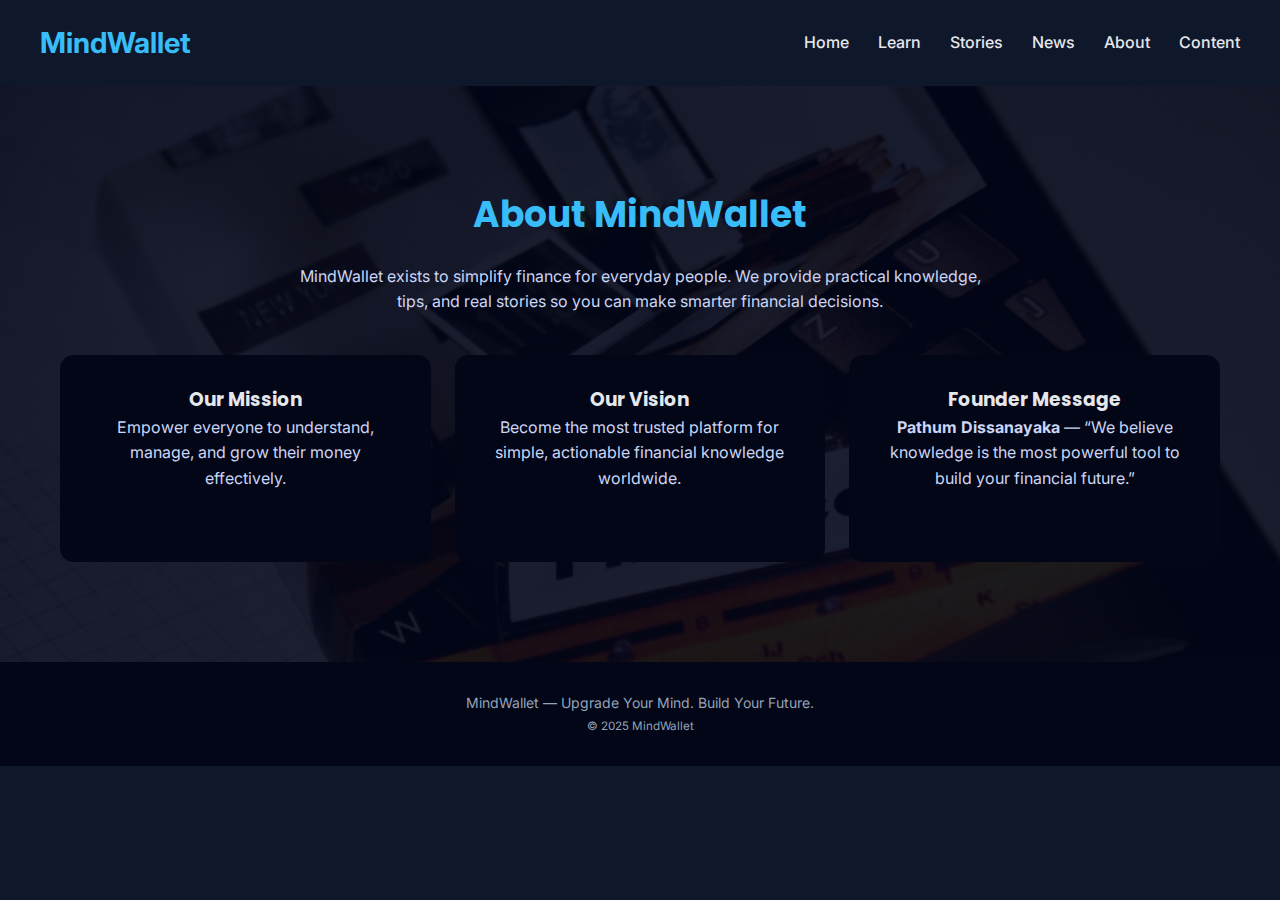
<file: about.html>
<!DOCTYPE html>
<html lang="en">
<head>
    <meta charset="UTF-8">
    <meta name="viewport" content="width=device-width, initial-scale=1.0">
    <title>About | MindWallet</title>

    <!-- Google Fonts -->
    <link href="https://fonts.googleapis.com/css2?family=Poppins:wght@600;700&family=Inter:wght@400;500&display=swap" rel="stylesheet">

    <!-- Main CSS -->
    <link rel="stylesheet" href="assets/css/style.css">
</head>
<body>

<!-- =====================
     NAVBAR
===================== -->
<header class="navbar">
    <div class="logo">MindWallet</div>
    <nav class="nav-links">
        <a href="index.html">Home</a>
        <a href="learn.html">Learn</a>
        <a href="stories.html">Stories</a>
        <a href="news.html">News</a>
        <a href="about.html">About</a>
        <a href="content.html">Content</a>
    </nav>
</header>

<!-- =====================
     ABOUT SECTION
===================== -->
<section class="about-bg">
    <div class="about-page">
        <h1>About MindWallet</h1>
        <p>
            MindWallet exists to simplify finance for everyday people.
            We provide practical knowledge, tips, and real stories so you can
            make smarter financial decisions.
        </p>

        <div class="cards">
            <div class="card">
                <h3>Our Mission</h3>
                <p>
                    Empower everyone to understand, manage, and grow their money effectively.
                </p>
            </div>

            <div class="card">
                <h3>Our Vision</h3>
                <p>
                    Become the most trusted platform for simple, actionable
                    financial knowledge worldwide.
                </p>
            </div>

            <div class="card">
                <h3>Founder Message</h3>
                <p>
                    <strong>Pathum Dissanayaka</strong> — “We believe knowledge is
                    the most powerful tool to build your financial future.”
                </p>
            </div>
        </div>
    </div>
</section>

<!-- =====================
     FOOTER
===================== -->
<footer>
    <p>MindWallet — Upgrade Your Mind. Build Your Future.</p>
    <small>© 2025 MindWallet</small>
</footer>

</body>
</html>
</file>
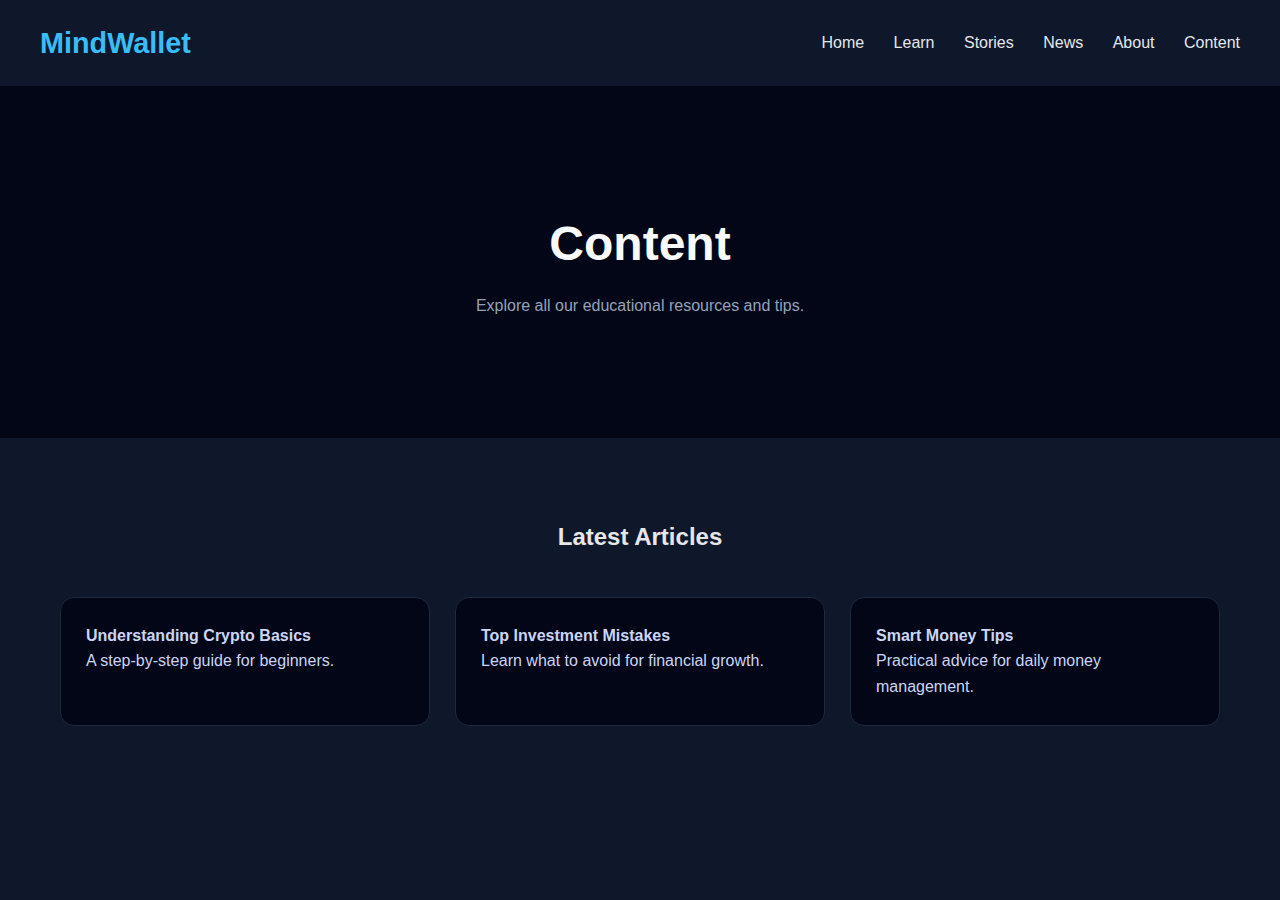
<file: content.html>
<!DOCTYPE html>
<html lang="en">
<head>
    <meta charset="UTF-8">
    <meta name="viewport" content="width=device-width, initial-scale=1.0">
    <title>Content | MindWallet</title>

    <!-- Main CSS -->
    <link rel="stylesheet" href="assets/css/style.css">
</head>
<body>

  <!-- =====================
     NAVBAR
===================== -->
<header class="navbar">
    <div class="logo">MindWallet</div>
    <nav class="nav-links">
        <a href="index.html">Home</a>
        <a href="learn.html">Learn</a>
        <a href="stories.html">Stories</a>
        <a href="news.html">News</a>
        <a href="about.html">About</a>
        <a href="content.html">Content</a>
    </nav>
</header>

    <!-- Content Hero -->
    <section class="learn-hero">
        <h1>Content</h1>
        <p>Explore all our educational resources and tips.</p>
    </section>

    <!-- Content Section -->
    <section class="learn-tips">
        <h2>Latest Articles</h2>

        <div class="tips-grid">
            <div class="tip-card">
                <strong>Understanding Crypto Basics</strong><br>
                A step-by-step guide for beginners.
            </div>

            <div class="tip-card">
                <strong>Top Investment Mistakes</strong><br>
                Learn what to avoid for financial growth.
            </div>

            <div class="tip-card">
                <strong>Smart Money Tips</strong><br>
                Practical advice for daily money management.
            </div>
        </div>
    </section>

</body>
</html>
</file>
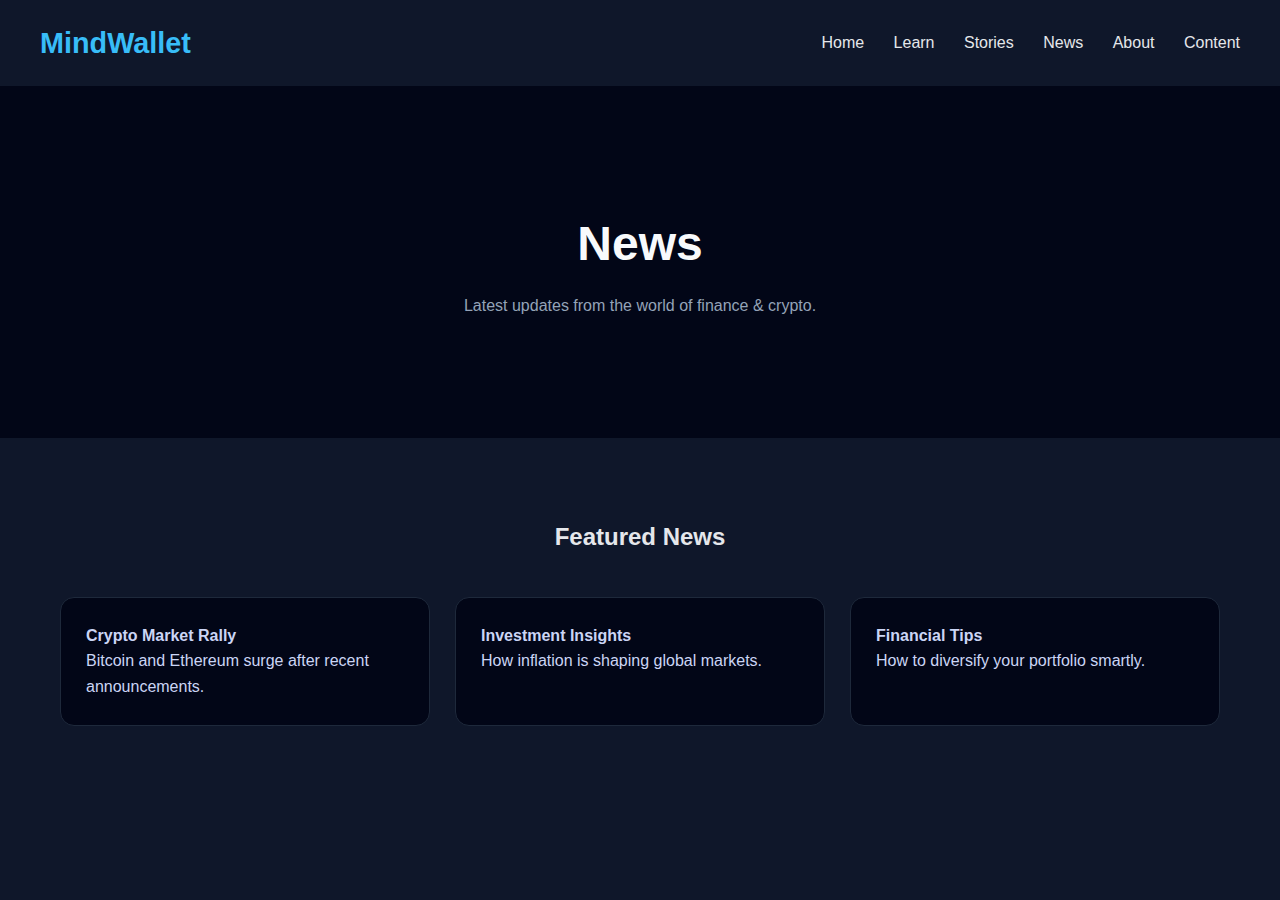
<file: news.html>
<!DOCTYPE html>
<html lang="en">
<head>
    <meta charset="UTF-8">
    <meta name="viewport" content="width=device-width, initial-scale=1.0">
    <title>News | MindWallet</title>

    <!-- Main CSS -->
    <link rel="stylesheet" href="assets/css/style.css">
</head>
<body>

  <!-- =====================
     NAVBAR
===================== -->
<header class="navbar">
    <div class="logo">MindWallet</div>
    <nav class="nav-links">
        <a href="index.html">Home</a>
        <a href="learn.html">Learn</a>
        <a href="stories.html">Stories</a>
        <a href="news.html">News</a>
        <a href="about.html">About</a>
        <a href="content.html">Content</a>
    </nav>
</header>

    <!-- News Hero -->
    <section class="learn-hero">
        <h1>News</h1>
        <p>Latest updates from the world of finance & crypto.</p>
    </section>

    <!-- News Section -->
    <section class="learn-tips">
        <h2>Featured News</h2>

        <div class="tips-grid">
            <div class="tip-card">
                <strong>Crypto Market Rally</strong><br>
                Bitcoin and Ethereum surge after recent announcements.
            </div>

            <div class="tip-card">
                <strong>Investment Insights</strong><br>
                How inflation is shaping global markets.
            </div>

            <div class="tip-card">
                <strong>Financial Tips</strong><br>
                How to diversify your portfolio smartly.
            </div>
        </div>
    </section>

</body>
</html>
</file>
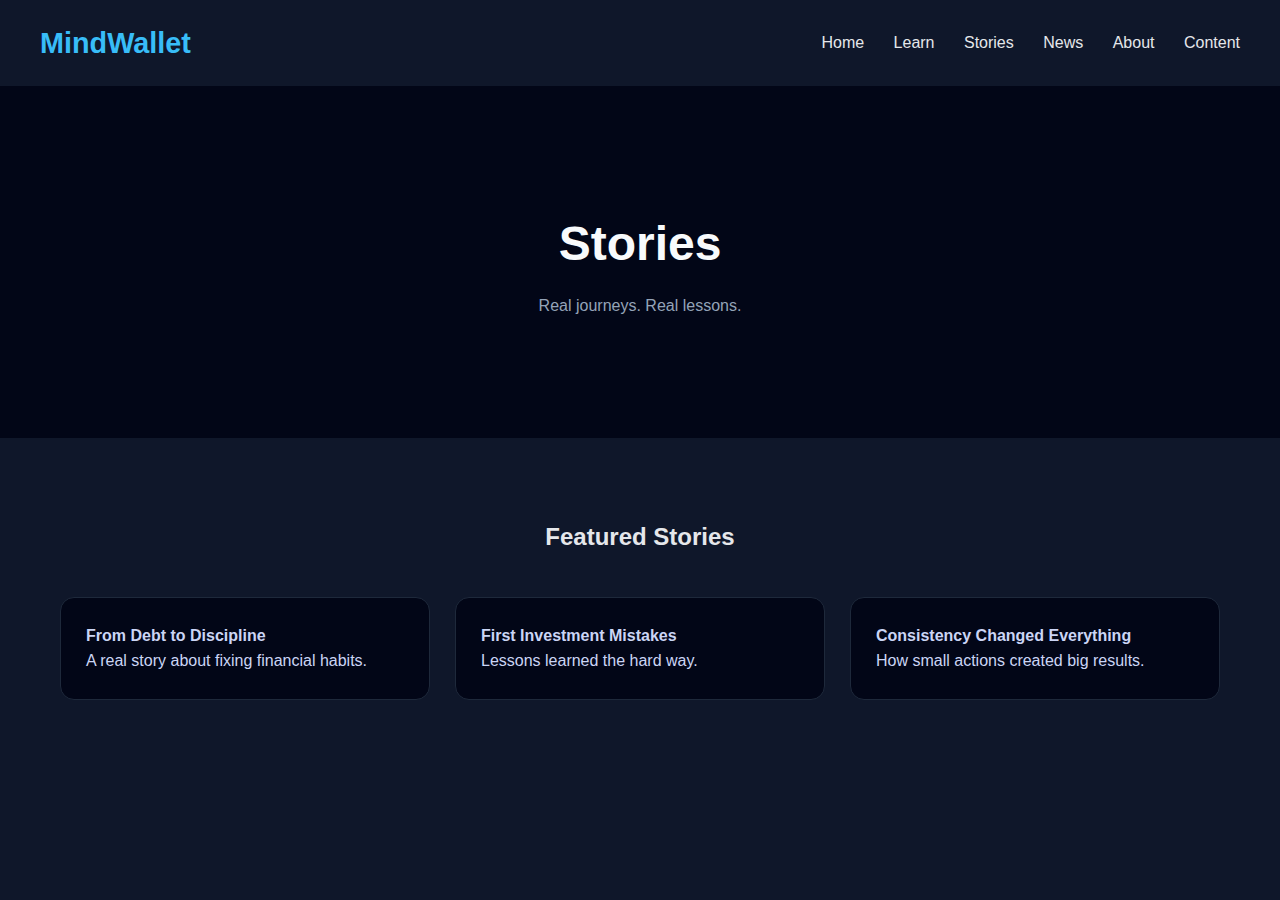
<file: stories.html>
<!DOCTYPE html>
<html lang="en">
<head>
    <meta charset="UTF-8">
    <meta name="viewport" content="width=device-width, initial-scale=1.0">
    <title>Stories | MindWallet</title>

    <!-- Main Styles -->
    <link rel="stylesheet" href="assets/css/style.css">
</head>
<body>

      <!-- =====================
     NAVBAR
===================== -->
<header class="navbar">
    <div class="logo">MindWallet</div>
    <nav class="nav-links">
        <a href="index.html">Home</a>
        <a href="learn.html">Learn</a>
        <a href="stories.html">Stories</a>
        <a href="news.html">News</a>
        <a href="about.html">About</a>
        <a href="content.html">Content</a>
    </nav>
</header>

    <!-- Stories Hero -->
    <section class="learn-hero">
        <h1>Stories</h1>
        <p>Real journeys. Real lessons.</p>
    </section>

    <!-- Stories Section -->
    <section class="learn-tips">
        <h2>Featured Stories</h2>

        <div class="tips-grid">
            <div class="tip-card">
                <strong>From Debt to Discipline</strong><br>
                A real story about fixing financial habits.
            </div>

            <div class="tip-card">
                <strong>First Investment Mistakes</strong><br>
                Lessons learned the hard way.
            </div>

            <div class="tip-card">
                <strong>Consistency Changed Everything</strong><br>
                How small actions created big results.
            </div>
        </div>
    </section>

</body>
</html>
</file>
<file: assets/css/style.css>
/* =====================
   GLOBAL RESET
===================== */
* {
    margin: 0;
    padding: 0;
    box-sizing: border-box;
}

body {
    background: #0f172a;
    color: #e5e7eb;
    font-family: 'Inter', sans-serif;
    line-height: 1.6;
}

h1, h2, h3 {
    font-family: 'Poppins', sans-serif;
}

a {
    text-decoration: none;
    color: inherit;
}

/* =====================
   NAVBAR STYLES
===================== */
.navbar {
    display: flex;
    justify-content: space-between;
    align-items: center;
    background-color: #0f172a; /* dark background */
    padding: 20px 40px;
    position: sticky;
    top: 0;
    z-index: 1000;
}

.navbar .logo {
    color: #38bdf8; /* MindWallet blue */
    font-weight: 700;
    font-size: 1.8rem;
}

.navbar .nav-links a {
    color: #e5e7eb; /* light text */
    text-decoration: none;
    margin-left: 25px;
    font-weight: 500;
    transition: color 0.3s;
}

.navbar .nav-links a:hover {
    color: #38bdf8; /* hover color */
}

/* Mobile responsiveness */
@media (max-width: 768px) {
    .navbar {
        flex-direction: column;
        gap: 10px;
    }
    .navbar .nav-links {
        display: flex;
        flex-direction: column;
        gap: 10px;
    }
    .navbar .nav-links a {
        margin-left: 0;
    }
}

/* =====================
   HERO SECTION (FINAL)
===================== */
.hero {
    position: relative;
    min-height: 90vh;
    display: flex;
    align-items: center;
    justify-content: center;
    padding: 100px 20px;
    background: url("../images/hero.jpg") center / cover no-repeat;
    text-align: center;
    overflow: hidden;
}

/* Overlay */
.hero::before {
    content: "";
    position: absolute;
    inset: 0;
    background: linear-gradient(
        rgba(2, 6, 23, 0.88),
        rgba(2, 6, 23, 0.78)
    );
    z-index: 1;
}

/* Content */
.hero-content {
    position: relative;
    z-index: 2;
    max-width: 800px;
    animation: fadeInUp 1.2s ease forwards;
}

.hero-content h1 {
    font-size: 52px;
    line-height: 1.2;
    margin: 20px;
}

.hero-content p {
    font-size: 18px;
    color: #cbd5f5;
    max-width: 650px;
    margin: 0 auto 35px;
}

/* Buttons */
.hero-buttons {
    display: flex;
    justify-content: center;
    gap: 16px;
    flex-wrap: wrap;
}

.primary-btn {
    background: #38bdf8;
    border: none;
    padding: 12px 30px;
    border-radius: 8px;
    font-weight: 600;
    cursor: pointer;
    color: #020617;
}

.secondary-btn {
    background: transparent;
    border: 1px solid #38bdf8;
    padding: 12px 30px;
    border-radius: 8px;
    font-weight: 600;
    color: #38bdf8;
    cursor: pointer;
}
/* ===== Learn Page – Tips Section ===== */

.learn-tips {
    padding: 80px 60px;
    background-color: #0f172a; /* matches site dark tone */
}

.learn-tips h2 {
    text-align: center;
    margin-bottom: 40px;
    color: #e5e7eb;
}

.tips-grid {
    display: grid;
    grid-template-columns: repeat(auto-fit, minmax(240px, 1fr));
    gap: 24px;
}

.tip-card {
    background: #020617;
    border: 1px solid #1e293b;
    border-radius: 16px;
    padding: 28px;
    color: #cbd5f5;
    line-height: 1.6;
    transition: all 0.3s ease;
}

.tip-card:hover {
    transform: translateY(-6px);
    border-color: #38bdf8;
}


/* Animation */
@keyframes fadeInUp {
    from {
        opacity: 0;
        transform: translateY(16px);
    }
    to {
        opacity: 1;
        transform: translateY(0);
    }
}

/* =====================
   SECTIONS
===================== */
section {
    padding: 80px 60px;
}

.section-desc {
    color: #cbd5f5;
    max-width: 600px;
    margin-top: 10px;
}

/* =====================
   CARDS
===================== */
.cards {
    display: grid;
    grid-template-columns: repeat(auto-fit, minmax(220px, 1fr));
    gap: 24px;
    margin-top: 40px;
}

.card {
    background: #020617;
    padding: 30px;
    border-radius: 14px;
    text-align: center;
    transition: transform 0.3s ease, box-shadow 0.3s ease;
}

.card:hover {
    transform: translateY(-8px);
    box-shadow: 0 12px 28px rgba(0, 0, 0, 0.6);
}

/* =====================
   ABOUT PAGE BACKGROUND
===================== */
.about-bg {
    position: relative;
    background: url("../images/about.jpg") center / cover no-repeat;
    padding: 100px 60px;
}

.about-bg::before {
    content: "";
    position: absolute;
    inset: 0;
    background: rgba(2, 6, 23, 0.9);
    z-index: 1;
}

.about-page {
    position: relative;
    z-index: 2;
    text-align: center;
}

.about-page h1 {
    font-size: 36px;
    color: #38bdf8;
    margin-bottom: 20px;
}

.about-page p {
    font-size: 16px;
    color: #cbd5f5;
    max-width: 700px;
    margin: 0 auto 40px;
}

/* About image */
.about-image img {
    max-width: 700px;
    width: 100%;
    margin: 40px auto;
    display: block;
    border-radius: 16px;
    filter: brightness(0.9);
}

/* =====================
   CTA SECTION
===================== */
.cta {
    background: #020617;
    text-align: center;
    padding: 80px 60px;
}

/* =====================
   FOOTER
===================== */
footer {
    background: #020617;
    text-align: center;
    padding: 30px;
    font-size: 14px;
    color: #94a3b8;
}

/* =====================
   RESPONSIVE
===================== */
@media (max-width: 900px) {
    section {
        padding: 70px 30px;
    }

    .navbar {
        padding: 20px 30px;
    }

    .hero-content h1 {
        font-size: 38px;
    }

    .hero-content p {
        font-size: 16px;
    }
}

@media (max-width: 480px) {
    .hero-content h1 {
        font-size: 30px;
    }

    .about-page h1 {
        font-size: 26px;
    }
}
  /* ===== Learn Page ===== */

.learn-hero {
    padding: 120px 40px;
    text-align: center;
    background-color: #020617;
}

.learn-hero h1 {
    font-size: 3rem;
    color: #f8fafc;
}

.learn-hero p {
    margin-top: 10px;
    color: #94a3b8;
}

/* Tips Section */
.learn-tips {
    padding: 80px 60px;
    background-color: #0f172a;
}

.learn-tips h2 {
    text-align: center;
    margin-bottom: 40px;
    color: #e5e7eb;
}

.tips-grid {
    display: grid;
    grid-template-columns: repeat(auto-fit, minmax(240px, 1fr));
    gap: 24px;
}

.tip-card {
    background-color: #020617;
    border: 1px solid #1e293b;
    border-radius: 16px;
    padding: 28px;
    color: #cbd5f5;
}


/* Tips */
.tips-grid {
    display: grid;
    grid-template-columns: repeat(auto-fit, minmax(240px, 1fr));
    gap: 25px;
}

.tip-card {
    background: #020617;
    padding: 25px;
    border-radius: 14px;
    color: #cbd5f5;
    border: 1px solid #1e293b;
    transition: 0.3s;
}

.tip-card:hover {
    transform: translateY(-6px);
    border-color: #38bdf8;
}

/* Content */
.content-grid {
    display: grid;
    grid-template-columns: repeat(auto-fit, minmax(260px, 1fr));
    gap: 30px;
}

.content-card {
    background: #020617;
    padding: 30px;
    border-radius: 18px;
    border: 1px solid #1e293b;
}

.content-card h3 {
    color: #f8fafc;
    margin-bottom: 10px;
}

.content-card p {
    color: #94a3b8;
}
  /* ===============================
   TASK-11: MOBILE RESPONSIVENESS
=============================== */

/* Prevent horizontal scroll */
html, body {
    overflow-x: hidden;
}
@media (max-width: 768px) {
    .navbar {
        flex-direction: column;
        align-items: flex-start;
        gap: 10px;
        padding: 15px 20px;
    }
    .nav-links {
        display: flex;
        flex-direction: column;
        gap: 10px;
    }
    .nav-links a {
        margin-left: 0;
    }
}
@media (max-width: 768px) {
    section {
        padding-left: 20px !important;
        padding-right: 20px !important;
    }

    h1 {
        font-size: 2rem !important;
    }

    h2 {
        font-size: 1.5rem !important;
    }

    .tip-card {
        padding: 15px !important;
    }

    .tips-grid {
        grid-template-columns: 1fr !important; /* stack cards vertically */
        gap: 20px !important;
    }
}
@media (min-width: 769px) and (max-width: 1024px) {
    section {
        padding-left: 40px;
        padding-right: 40px;
    }
    h1 {
        font-size: 2.4rem;
    }
    h2 {
        font-size: 1.8rem;
    }
    .tips-grid {
        grid-template-columns: 1fr 1fr; /* 2 columns on tablets */
    }
}
</file>
